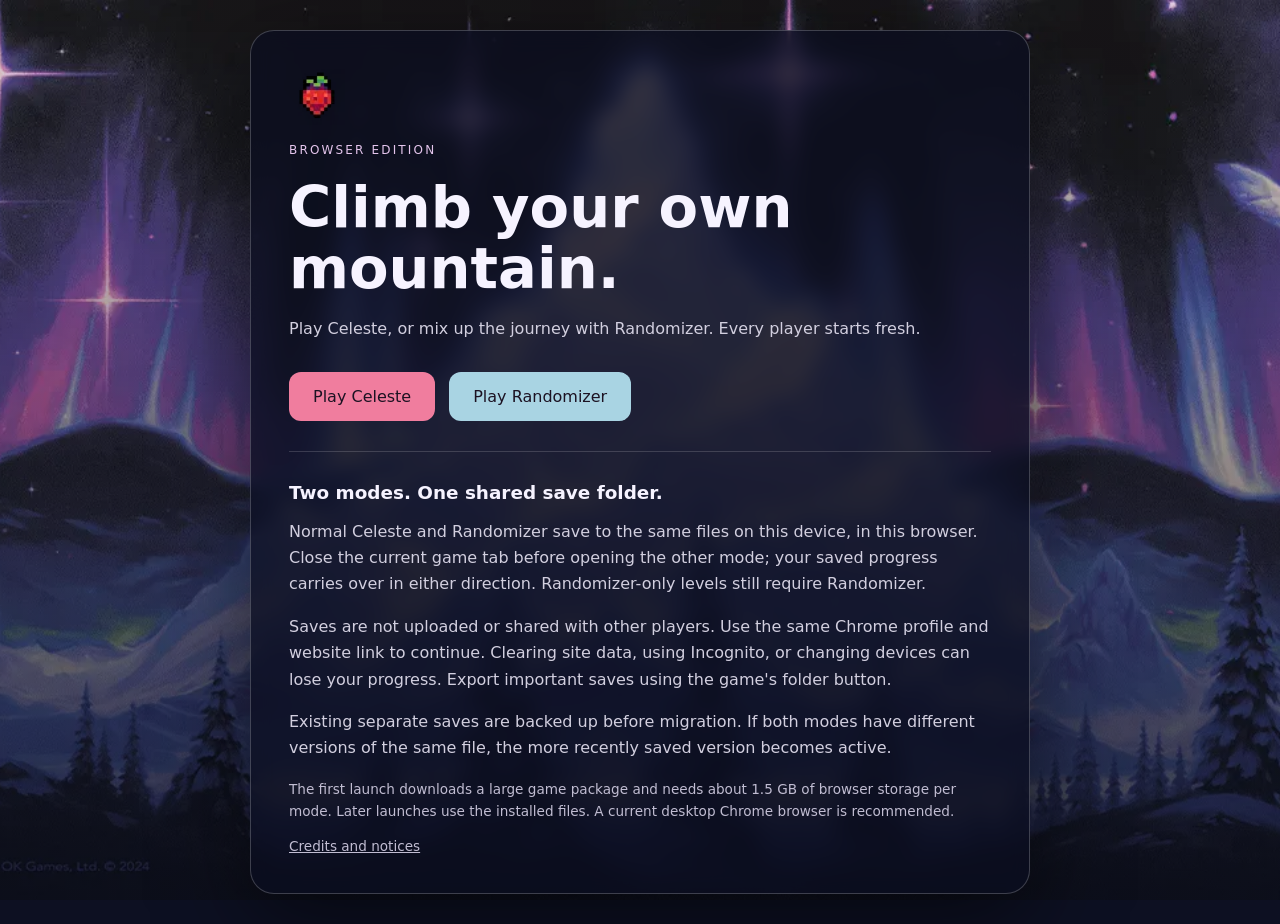
<file: public-site/index.html>
<!doctype html>
<html lang="en"><head><meta charset="utf-8"><meta name="viewport" content="width=device-width,initial-scale=1"><title>Celeste — Play in your browser</title><link rel="icon" href="./app.webp"><link rel="stylesheet" href="./public.css"></head>
<body class="celeste-theme"><main class="card"><img src="./app.webp" width="56" height="56" alt=""><p class="eyebrow">BROWSER EDITION</p><h1>Climb your own mountain.</h1><p>Play Celeste, or mix up the journey with Randomizer. Every player starts fresh.</p><div class="choices"><a class="button" href="./game.html?mode=vanilla&autoplay=1">Play Celeste</a><a class="button secondary" href="./game.html?mode=randomizer&mods=1&prepatched=1&autoplay=1">Play Randomizer</a></div><section class="note"><h2>Two modes. One shared save folder.</h2><p>Normal Celeste and Randomizer save to the same files on this device, in this browser. Close the current game tab before opening the other mode; your saved progress carries over in either direction. Randomizer-only levels still require Randomizer.</p><p>Saves are not uploaded or shared with other players. Use the same Chrome profile and website link to continue. Clearing site data, using Incognito, or changing devices can lose your progress. Export important saves using the game's folder button.</p><p>Existing separate saves are backed up before migration. If both modes have different versions of the same file, the more recently saved version becomes active.</p></section><p class="small">The first launch downloads a large game package and needs about 1.5 GB of browser storage per mode. Later launches use the installed files. A current desktop Chrome browser is recommended.</p><a class="small" href="./credits.html">Credits and notices</a></main></body></html>
</file>
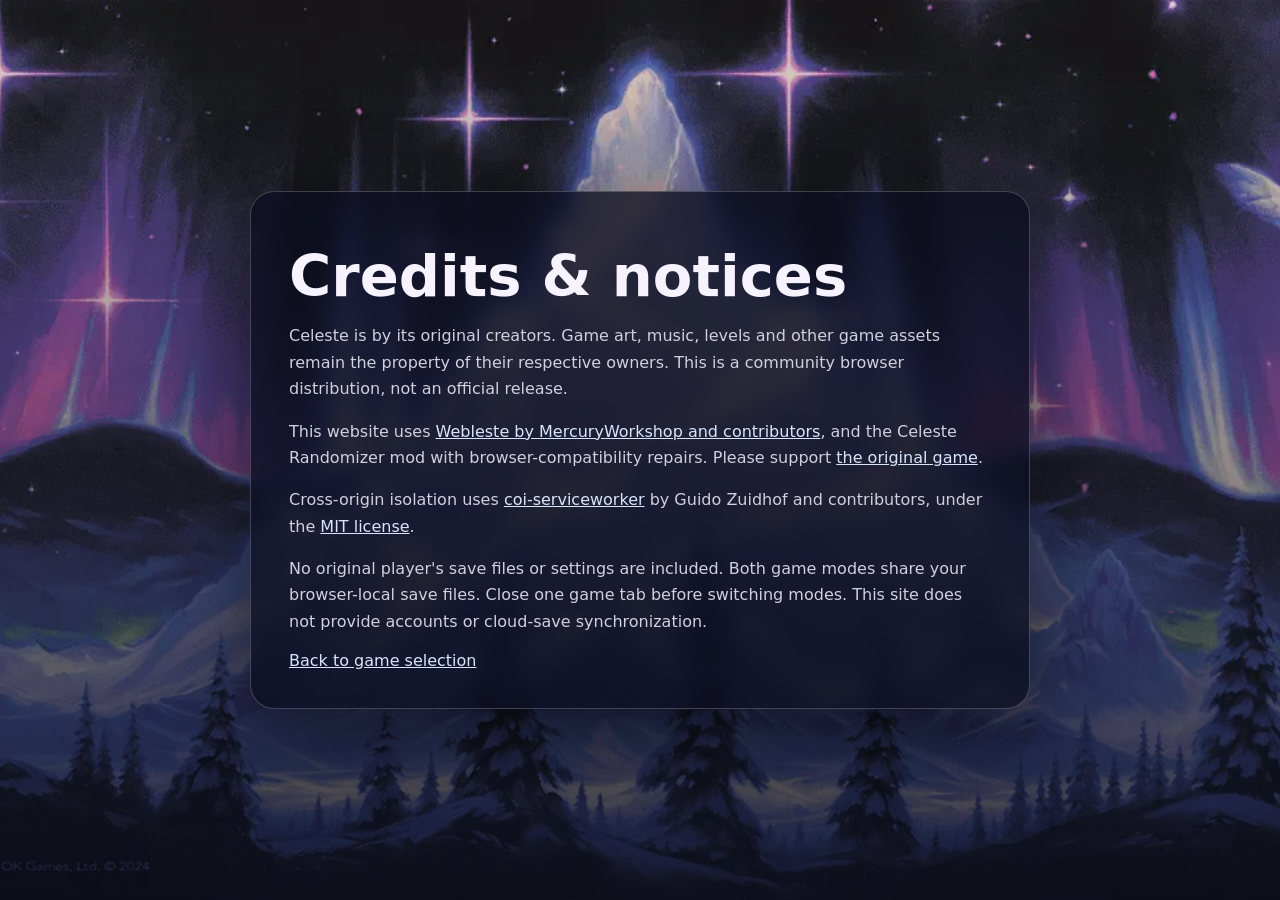
<file: public-site/credits.html>
<!doctype html><html lang="en"><head><meta charset="utf-8"><meta name="viewport" content="width=device-width,initial-scale=1"><title>Credits — Celeste browser edition</title><link rel="stylesheet" href="./public.css"></head><body class="celeste-theme"><main class="card"><h1>Credits &amp; notices</h1><p>Celeste is by its original creators. Game art, music, levels and other game assets remain the property of their respective owners. This is a community browser distribution, not an official release.</p><p>This website uses <a href="https://github.com/MercuryWorkshop/celeste-wasm">Webleste by MercuryWorkshop and contributors</a>, and the Celeste Randomizer mod with browser-compatibility repairs. Please support <a href="https://www.celestegame.com/">the original game</a>.</p><p>Cross-origin isolation uses <a href="https://github.com/gzuidhof/coi-serviceworker">coi-serviceworker</a> by Guido Zuidhof and contributors, under the <a href="./COI-LICENSE.txt">MIT license</a>.</p><p>No original player's save files or settings are included. Both game modes share your browser-local save files. Close one game tab before switching modes. This site does not provide accounts or cloud-save synchronization.</p><a href="./index.html">Back to game selection</a></main></body></html>
</file>
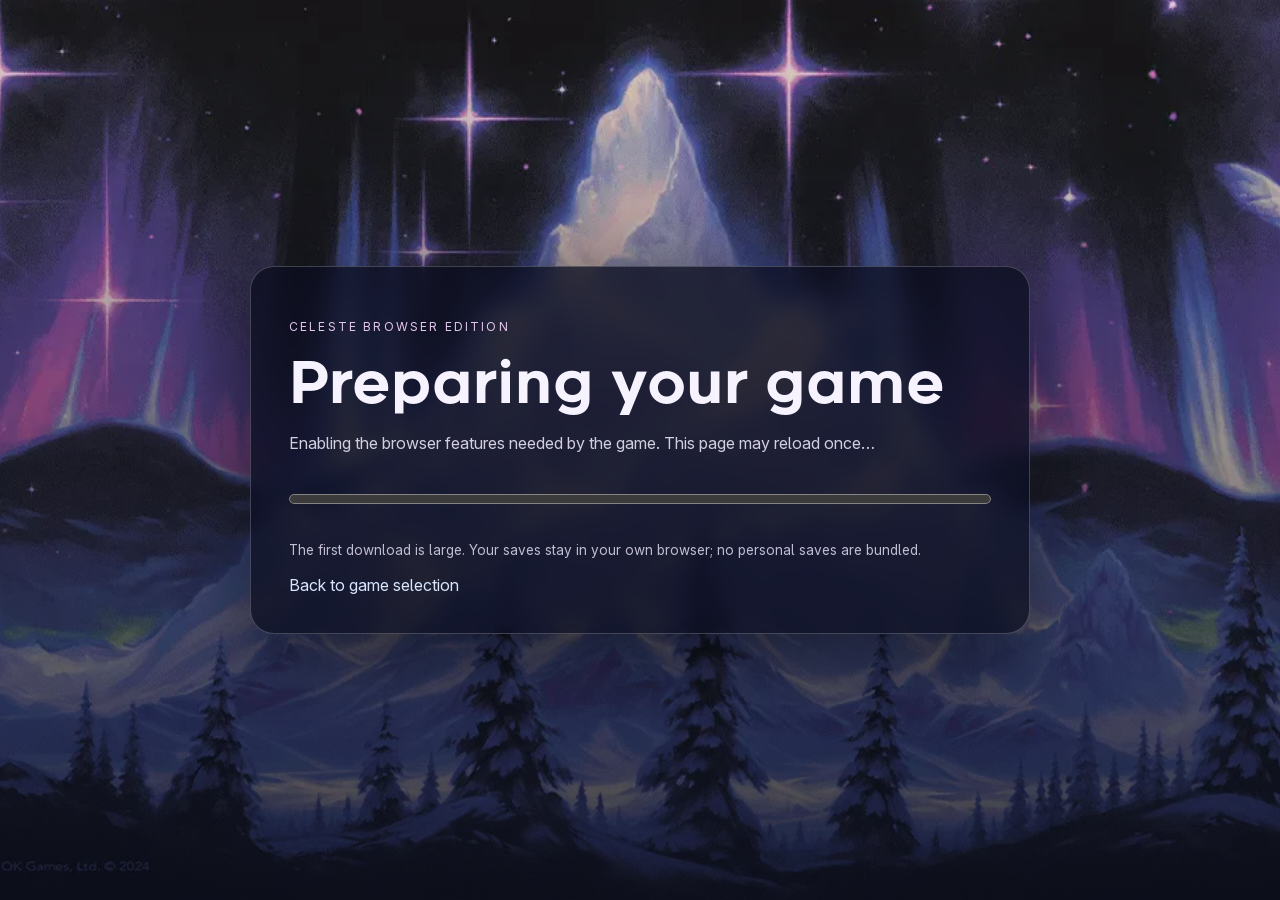
<file: public-site/game.html>
<!doctype html><html lang="en"><head><meta charset="utf-8"><meta name="viewport" content="width=device-width,initial-scale=1"><title>Celeste</title><link rel="icon" href="./app.webp"><link rel="stylesheet" href="./assets/index-C4OZP-O4.css"><link rel="stylesheet" href="./public.css"><script>window.coi={quiet:true,coepCredentialless:()=>false};</script><script src="./coi-serviceworker.js"></script></head><body class="celeste-theme"><div id="app"></div><div id="startup"><main class="card"><p class="eyebrow">CELESTE BROWSER EDITION</p><h1 id="title">Preparing your game</h1><p id="status" role="status" aria-live="polite">Checking browser support…</p><progress id="progress" max="100" value="0"></progress><p class="small">The first download is large. Your saves stay in your own browser; no personal saves are bundled.</p><button id="retry" class="button">Try again</button> <a href="./index.html">Back to game selection</a></main></div><script type="module" src="./public-boot.mjs"></script></body></html>
</file>
<file: public-site/public.css>
:root {
  color-scheme: dark;
  font-family: system-ui, sans-serif;
  background: #0d1022;
  color: #f6f3ff;
  --page-accent: #f07d9e;
  --page-secondary: #a9d4e3;
  --mountain-art: url("./splash.webp");
  --mountain-overlay:
    linear-gradient(180deg, rgba(8, 11, 26, .12), rgba(8, 11, 26, .4) 48%, rgba(8, 11, 26, .78) 100%);
}

* { box-sizing: border-box; }

body {
  margin: 0;
  min-height: 100vh;
  display: grid;
  place-items: center;
  padding: 30px;
  background-color: #0d1022;
  background-image: var(--mountain-overlay), var(--mountain-art);
  background-position: center, center 46%;
  background-size: cover;
  background-attachment: fixed;
  background-repeat: no-repeat;
}

.card {
  width: min(100%, 780px);
  padding: 38px;
  border: 1px solid #ffffff35;
  border-radius: 24px;
  background: rgba(11, 14, 31, .78);
  box-shadow: 0 24px 90px #0008;
  backdrop-filter: blur(10px);
}

.eyebrow { letter-spacing: .18em; font-size: .75rem; color: #e4c5ec; }
h1 { font-size: clamp(2rem, 6vw, 3.6rem); line-height: 1.07; margin: 16px 0; }
p { line-height: 1.65; color: #d2cfdf; }
.choices { display: flex; gap: 14px; flex-wrap: wrap; margin: 30px 0; }
.button {
  background: var(--page-accent);
  color: #1c1222;
  padding: 15px 24px;
  border-radius: 12px;
  text-decoration: none;
  font-weight: 750;
  border: 0;
  font: inherit;
  cursor: pointer;
}
.secondary { background: var(--page-secondary); }
.note { border-top: 1px solid #ffffff28; margin-top: 28px; padding-top: 14px; }
h2 { font-size: 1.15rem; }
.small { font-size: .85rem; color: #c1bdd2; }
a { color: #d9e5ff; }
progress { width: 100%; height: 20px; margin: 16px 0; }
#status { overflow-wrap: anywhere; }
button { font: inherit; }

#startup {
  position: fixed;
  inset: 0;
  z-index: 9999;
  overflow: auto;
  display: grid;
  place-items: center;
  padding: 24px;
  background-color: #0d1022;
  background-image: var(--mountain-overlay), var(--mountain-art);
  background-position: center, center 46%;
  background-size: cover;
  background-attachment: fixed;
  background-repeat: no-repeat;
}

#startup .card { width: min(100%, 780px); }
.error { color: #ffabb9; }
#retry { display: none; }

@media (max-width: 600px) {
  body { padding: 18px; background-position: center, 50% center; }
  .card { padding: 26px 22px; }
  .choices { gap: 10px; }
  .button { width: 100%; text-align: center; }
}
</file>
<file: public-site/assets/index-C4OZP-O4.css>
:root{--font-body:"Adwaita Sans","Inter",-apple-system,system-ui,BlinkMacSystemFont,"Segoe UI",Roboto,"Helvetica Neue",Arial,sans-serif;--font-display:"Renogare","Inter Tight","Adwaita Sans","Inter",-apple-system,system-ui,BlinkMacSystemFont,"Segoe UI",Roboto,"Helvetica Neue",Arial,sans-serif;--font-mono:"Adwaita Mono","IBM Plex Mono",ui-monospace,SFMono-Regular,Menlo,Monaco,Consolas,"Liberation Mono","Courier New",monospace}body,html{width:100%;height:100%;font-family:var(--font-body);margin:0;padding:0;overflow:hidden}body.error{font-family:var(--font-display);text-align:center;color:#dedede;background:#12060b;align-content:center;font-size:2rem}*{box-sizing:border-box;outline-color:#0000}#app{width:100%;height:100%;font-family:var(--font-body);accent-color:var(--accent);scrollbar-color:var(--accent)}.dark{--lightningcss-light: ;--lightningcss-dark:initial;color-scheme:dark;--bg-sub:color-mix(in srgb,#040404 97.5%,var(--accent));--bg:color-mix(in srgb,#0a0a0a 97.5%,var(--accent));--surface0:color-mix(in srgb,#0f0f0f 97.5%,var(--accent));--surface1:color-mix(in srgb,#1f1f1f 97.5%,var(--accent));--surface2:color-mix(in srgb,#222 97.5%,var(--accent));--surface3:color-mix(in srgb,#272727 97.5%,var(--accent));--surface4:color-mix(in srgb,#333 97.5%,var(--accent));--surface5:color-mix(in srgb,#3a3a3a 97.5%,var(--accent));--surface6:color-mix(in srgb,#3f3f3f 97.5%,var(--accent));--fg:#fff;--fg2:color-mix(in srgb,#eaeaea 97.5%,var(--accent));--fg3:color-mix(in srgb,#dedede 97.5%,var(--accent));--fg4:color-mix(in srgb,#cacaca 97.5%,var(--accent));--fg5:color-mix(in srgb,#bebebe 97.5%,var(--accent));--fg6:color-mix(in srgb,#aaa 97.5%,var(--accent));--accent:#e51523;--loader-bg:#451922;--error:#f02424;--success:#84f084;--warning:#ecd47a;--info:#b2c2f8}.dark.orange{--accent:#ff8024;--loader-bg:#452719}.dark.yellow{--accent:#ffd024;--loader-bg:#453919}.dark.green{--accent:#15843c;--loader-bg:#153a20}.dark.blue{--accent:#006aff;--loader-bg:#192745}.dark.purple{--accent:#b885ff;--loader-bg:#3b2d4a}.light{--lightningcss-light:initial;--lightningcss-dark: ;color-scheme:light;--bg-sub:color-mix(in srgb,#fafafa 95%,var(--accent));--bg:color-mix(in srgb,#f8f8f8 95%,var(--accent));--surface0:color-mix(in srgb,#f0f0f0 94%,var(--accent));--surface1:color-mix(in srgb,#e3e3e3 95%,var(--accent));--surface2:color-mix(in srgb,#d3d3d3 95%,var(--accent));--surface3:color-mix(in srgb,#c3c3c3 97%,var(--accent));--surface4:color-mix(in srgb,#b3b3b3 97%,var(--accent));--surface5:color-mix(in srgb,#a3a3a3 97%,var(--accent));--surface6:color-mix(in srgb,#939393 97%,var(--accent));--fg:color-mix(in srgb,#191919 95%,var(--accent));--fg2:color-mix(in srgb,#2e2e2e 95%,var(--accent));--fg3:color-mix(in srgb,#3e3e3e 95%,var(--accent));--fg4:color-mix(in srgb,#4d4d4d 95%,var(--accent));--fg5:color-mix(in srgb,#565656 95%,var(--accent));--fg6:color-mix(in srgb,#5e5e5e 95%,var(--accent));--accent:#ff4048;--loader-bg:#803e49;--error:#e43e3e;--success:#14b614;--warning:#b4a50c;--info:#3563ad}.light.orange{--accent:#ff8024;--loader-bg:#804027}.light.yellow{--accent:#ffd024;--loader-bg:#806827}.light.green{--accent:#1aa04a;--loader-bg:#278040}.light.blue{--accent:#2480ff;--loader-bg:#274080}.light.purple{--accent:#b885ff;--loader-bg:#7058a3}:is(.dark.orange,.dark.yellow,.dark.purple) .component-btn button:not(:disabled).type-primary{color:var(--bg)!important}.ctp{--lightningcss-light: ;--lightningcss-dark:initial;color-scheme:dark;--bg-sub:#181825;--bg:#1e1e2e;--surface0:#313244;--surface1:#45475a;--surface2:#585b70;--surface3:#6c7086;--surface4:#7f849c;--surface5:#9399b2;--surface6:#a6adc8;--accent:#f38ba8;--loader-bg:color-mix(in srgb,var(--accent)95%,var(--fg6));--error:#f38ba8;--success:#a6e3a1;--warning:#f9e2af;--info:#cba6f7;--fg:#cdd6f4;--fg2:#bac2de;--fg3:#a6adc8;--fg4:#9399b2;--fg5:#7f849c;--fg6:#6c7086}@font-face{font-family:Renogare;src:local(Renogare),url(../fonts/display/Renogare.woff2)format("woff2");font-weight:400 700;font-style:normal italic;font-display:swap}@font-face{font-family:Adwaita Sans;src:local(Adwaita Sans),url(../fonts/body/AdwaitaSans-Regular.woff2)format("woff2"),url(../fonts/body/AdwaitaSans-Regular.woff)format("woff"),url(../fonts/body/AdwaitaSans-Regular.ttf)format("truetype");font-weight:100 900;font-style:normal;font-display:swap}@font-face{font-family:Adwaita Sans;src:local(Adwaita Sans),url(../fonts/body/AdwaitaSans-Italic.woff2)format("woff2"),url(../fonts/body/AdwaitaSans-Italic.woff)format("woff"),url(../fonts/body/AdwaitaSans-Italic.ttf)format("truetype");font-weight:100 900;font-style:italic;font-display:swap}@font-face{font-family:Adwaita Mono;src:local(Adwaita Mono),url(../fonts/mono/AdwaitaMono-Regular.woff2)format("woff2"),url(../fonts/mono/AdwaitaMono-Regular.woff)format("woff"),url(../fonts/mono/AdwaitaMono-Regular.ttf)format("truetype");font-weight:400;font-style:normal;font-display:swap}@font-face{font-family:Adwaita Mono;src:local(Adwaita Mono),url(../fonts/mono/AdwaitaMono-Italic.woff2)format("woff2"),url(../fonts/mono/AdwaitaMono-Italic.woff)format("woff"),url(../fonts/mono/AdwaitaMono-Italic.ttf)format("truetype");font-weight:400;font-style:italic;font-display:swap}@font-face{font-family:Adwaita Mono;src:local(Adwaita Mono),url(../fonts/mono/AdwaitaMono-Bold.woff2)format("woff2"),url(../fonts/mono/AdwaitaMono-Bold.woff)format("woff"),url(../fonts/mono/AdwaitaMono-Bold.ttf)format("truetype");font-weight:700;font-style:normal;font-display:swap}@font-face{font-family:Adwaita Mono;src:local(Adwaita Mono),url(../fonts/mono/AdwaitaMono-BoldItalic.woff2)format("woff2"),url(../fonts/mono/AdwaitaMono-BoldItalic.woff)format("woff"),url(../fonts/mono/AdwaitaMono-BoldItalic.ttf)format("truetype");font-weight:700;font-style:italic;font-display:swap}h1,h2,h3,h4,h5,h6{font-family:var(--font-display)}h1{font-weight:680}h2{font-weight:600}h3{font-weight:500}code,pre{font-family:var(--font-mono);font-size:.9em}a{color:var(--accent);text-decoration:none;transition:color .1s}a:hover{color:color-mix(in srgb,var(--accent)80%,white)}.light .mod .gradient-overlay{background:linear-gradient(#00000040,#000000bf)}path{transition:fill .1s}.warning{color:var(--warning)}.error{color:var(--error)}
</file>
